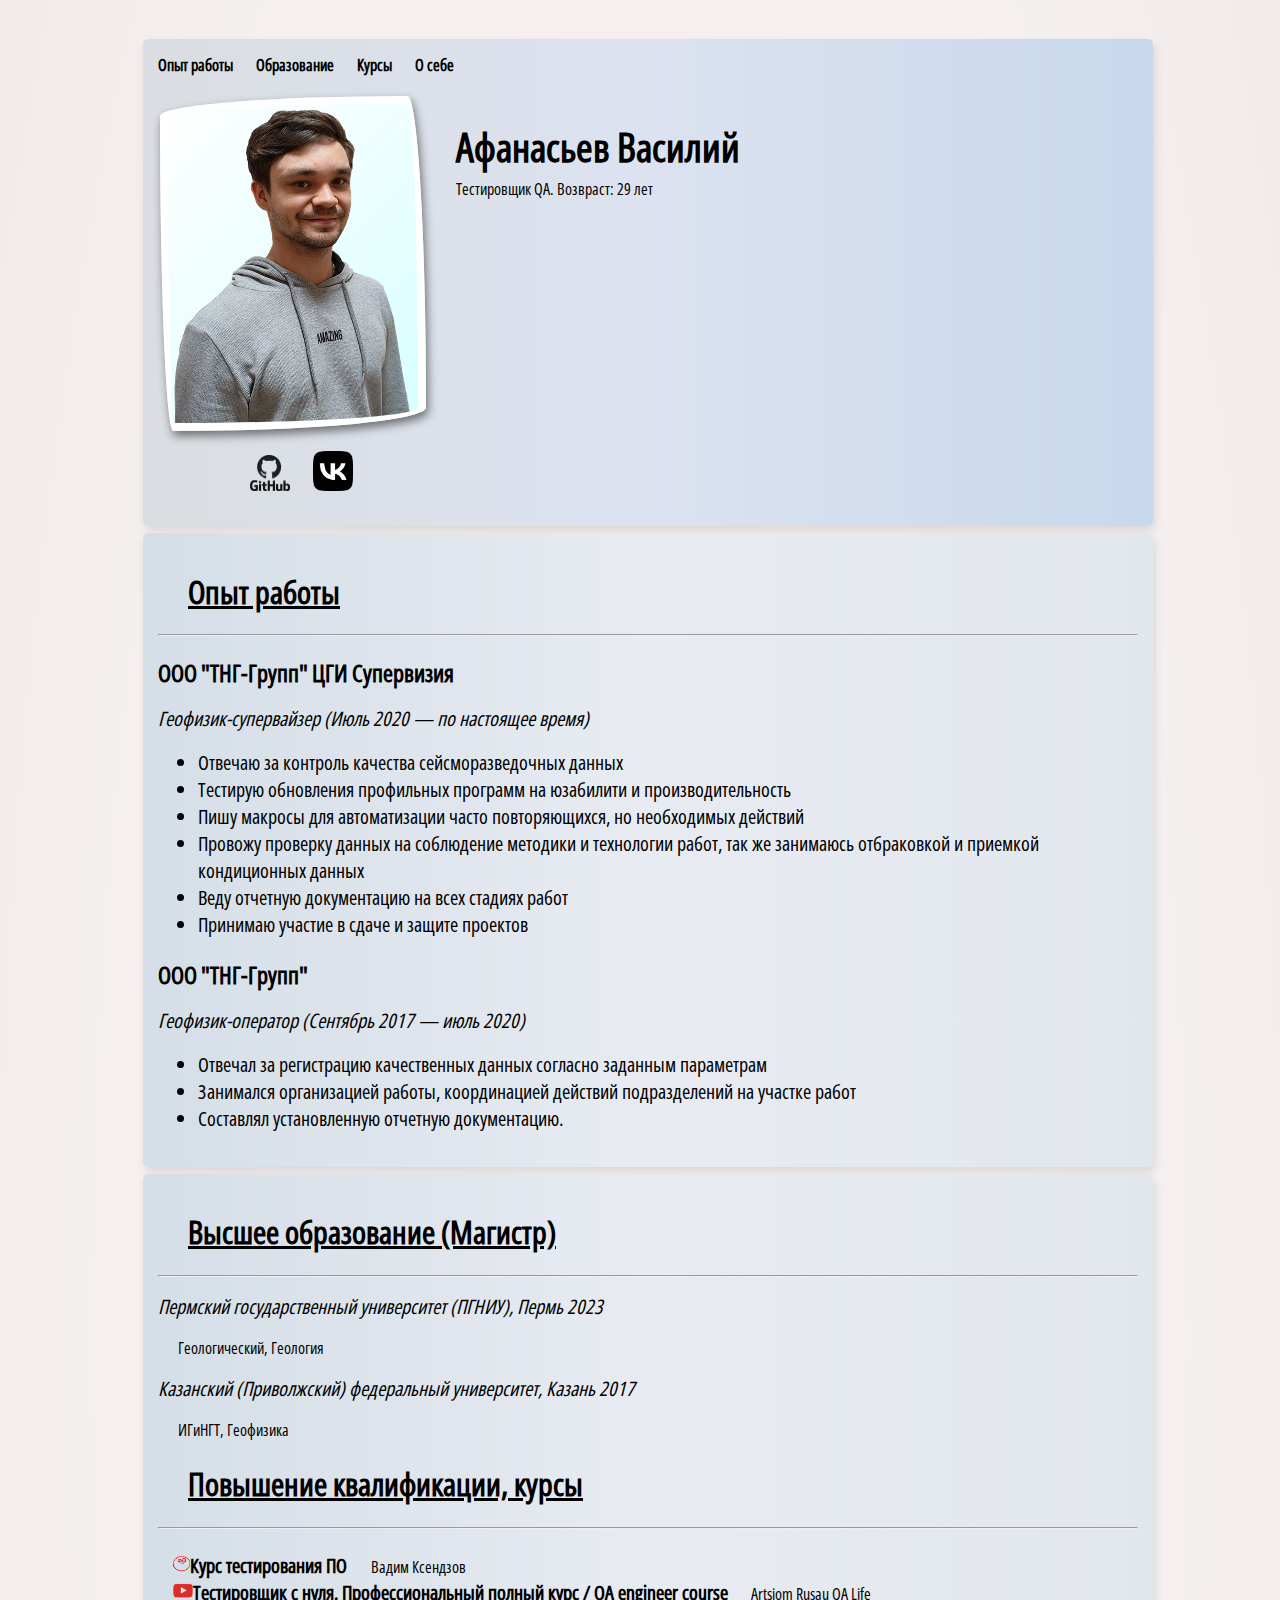
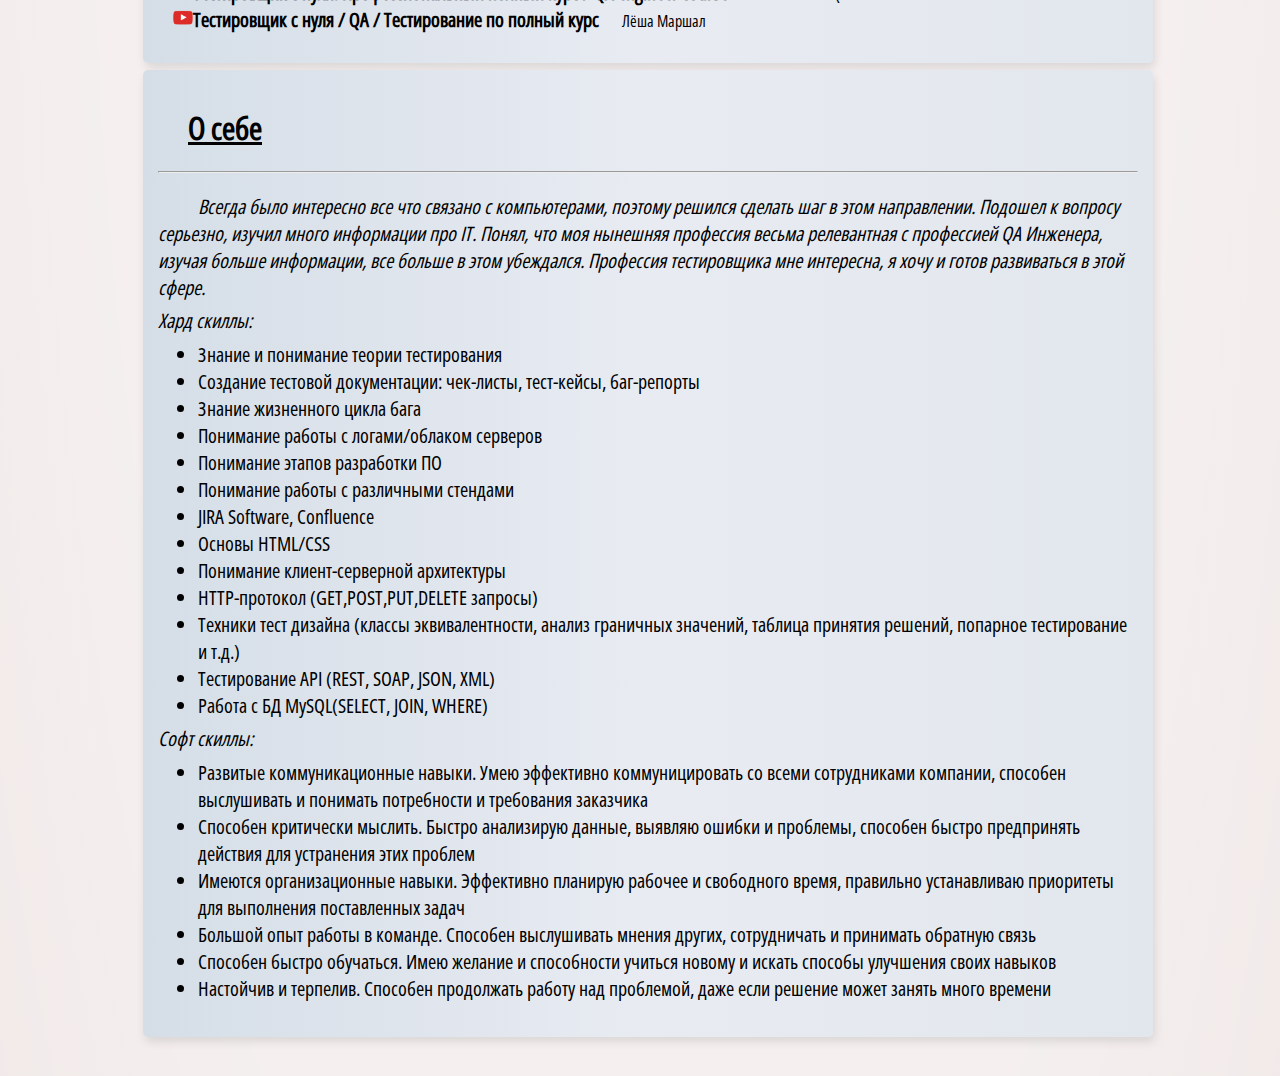
<file: Resume/index.html>
<!DOCTYPE html>
<html lang="ru">
<head>
    <meta charset="UTF-8">
    <meta http-equiv="X-UA-Compatible" content="IE=edge">
    <meta name="viewport" content="width=device-width, initial-scale=1.0">
    <title>Резюме</title>
    <link rel="stylesheet" type="text/css" href="Style.css" />
</head>
<body>
    <div id="app">
        <div class="tm-page-width">
            <header class="header">
                <div class="Navigation">
                    <a style="margin-right: 10px; text-decoration: none; color: inherit; font-weight: bold;" href="#Work_experience" >Опыт работы</a>
                    <a style="margin: 10px; text-decoration: none; color: inherit; font-weight: bold;" href="#Education">Образование</a>
                    <a style="margin: 10px; text-decoration: none; color: inherit; font-weight: bold;" href="#Coursest">Курсы</a>
                    <a style="margin: 10px; text-decoration: none; color: inherit; font-weight: bold;" href="#about_me">О себе</a>                     
                </div>
                <div class="Photo">
                    <img src="image/Photo.png" alt="Photo"/>                           
                    <div class="Name">
                        <h1 style="line-height: 0.2; font-size: 40px"> Афанасьев Василий </h1>
                        <p> Тестировщик QA. Возвраст: 29 лет</p>                         
                    </div>                                  
                </div>
                <div class="social_box">
                    <a href='https://github.com/Vasiliy-Afanasev?tab=repositories' target="_blank"><img src="image/GitHub.png" alt='' width='40' title="GitHub"/></a>
                    <a href='https://vk.com/vasiliy_afanasev' target="_blank"><img src="image/VK.png" alt='' width='40' title="VK"/></a>                       
                </div>
            </header>
            <div class="Work_experience"> 
                <h1 id="Work_experience"> <u> Опыт работы </u></h1>
                <hr>
                <h2 style="font-weight: bold;">  ООО "ТНГ-Групп" ЦГИ Супервизия</h2>
                <p style="font-style: italic; font-size: 20px; line-height: 1;"> Геофизик-супервайзер (Июль 2020 — по настоящее время)</p>
                <ul style=" font-size: 20px;"> 
                    <li> Отвечаю за контроль качества сейсморазведочных данных</li>
                    <li> Тестирую обновления профильных программ на юзабилити и производительность</li>
                    <li> Пишу макросы для автоматизации часто повторяющихся, но необходимых действий</li>
                    <li> Провожу проверку данных на соблюдение методики и технологии работ, так же занимаюсь отбраковкой и приемкой кондиционных данных</li>
                    <li> Веду отчетную документацию на всех стадиях работ</li>
                    <li> Принимаю участие в сдаче и защите проектов</li>
                </ul>
                <h2 style="font-weight: bold;">  ООО "ТНГ-Групп"</h2>
                <p style="font-style: italic; font-size: 20px; line-height: 1;"> Геофизик-оператор (Сентябрь 2017 — июль 2020)</p>
                <ul style=" font-size: 20px;"> 
                    <li> Отвечал за регистрацию качественных данных согласно заданным параметрам</li>
                    <li> Занимался организацией работы, координацией действий подразделений на участке работ</li>
                    <li> Составлял установленную отчетную документацию.</li>
                </ul>                            
            </div>
            <div class="Education">
                <h1 id="Education"> <u>Высшее образование (Магистр)</u></h1>
                <hr>
                <p style="font-style: italic; font-size: 20px; line-height: 1;">Пермский государственный университет (ПГНИУ), Пермь 2023</p>
                <p style="margin: 20px; line-height: 0,2;" >Геологический, Геология</p>
                <p style="font-style: italic; font-size: 20px; line-height: 1;">Казанский (Приволжский) федеральный университет, Казань 2017</p>
                <p style="margin: 20px; line-height: 0,2;">ИГиНГТ, Геофизика</p>
                <h1 id="Coursest"> <u>Повышение квалификации, курсы</u></h1>
                <hr>
                <div class="links">
                    <div class="links1">
                        <a href='https://ksendzov.com/' style="text-decoration: none; color: inherit;" target="_blank"><img src="image/Ksendzov.png" alt='' width='17' title="Ksendzov"/><p style="font-weight: bold; font-size: 20px; ">Курс тестирования ПО </p></a>
                        <p style="margin: 20px; line-height: 0,5;">Вадим Ксендзов</p>
                    </div>
                    <div class="links2">
                        <a href='https://www.youtube.com/playlist?list=PLKbJd47Kcbjs0MsaWIBkrKqb_Gy9uvqdk' style="text-decoration: none; color: inherit;" target="_blank"><img src="image/YouTube.png" alt='' width='20' title="Artsiom Rusau QA Life"/><p style="font-weight: bold; font-size: 20px; ">Тестировщик с нуля. Профессиональный полный курс / QA engineer course</p></a>
                        <p style="margin: 20px; line-height: 0,5;" >Artsiom Rusau QA Life</p>
                    </div>
                    <div class="links3">
                        <a href='https://www.youtube.com/playlist?list=PLZqgWWF4O-zg03RGSZ2GpHLE3BmO8bjKo' style="text-decoration: none; color: inherit;" target="_blank"><img src="image/YouTube.png" alt='' width='20' title="Лёша Маршал"/><p style="font-weight: bold; font-size: 20px; ">Тестировщик с нуля / QA / Тестирование по полный курс</p></a>
                        <p style="margin: 20px; line-height: 0,5;">Лёша Маршал</p>
                    </div>                                    
                </div>
            </div> 
            <div class="about_me">
                <h1 id="about_me"> <u>О себе </u></h1>
                <hr>
                <p style="font-style: italic; text-indent: 40px; font-size: 20px;">Всегда было интересно все что связано с компьютерами, поэтому решился сделать шаг в этом направлении. Подошел к вопросу серьезно, изучил много информации про IT. Понял, что моя нынешняя профессия весьма релевантная с профессией QA Инженера, изучая больше информации, все больше в этом убеждался. Профессия тестировщика мне интересна, я хочу и готов развиваться в этой сфере.</p>
                <p style="font-style: italic; font-size: 20px; line-height: 0;"> Хард скиллы:</p>
                <ul style=" font-size: 20px;"> 
                    <li> Знание и понимание теории тестирования</li>
                    <li> Создание тестовой документации: чек-листы, тест-кейсы, баг-репорты</li>
                    <li> Знание жизненного цикла бага</li>
                    <li> Понимание работы с логами/облаком серверов</li>
                    <li> Понимание этапов разработки ПО</li>
                    <li> Понимание работы с различными стендами</li>
                    <li> JIRA Software, Confluence</li>
                    <li> Основы HTML/CSS</li>
                    <li> Понимание клиент-серверной архитектуры</li>
                    <li> HTTP-протокол (GET,POST,PUT,DELETE запросы)</li>
                    <li> Техники тест дизайна (классы эквивалентности, анализ граничных значений, таблица принятия решений, попарное тестирование и т.д.)</li>
                    <li> Тестирование API (REST, SOAP, JSON, XML)</li>
                    <li> Работа с БД MySQL(SELECT, JOIN, WHERE)</li>
                </ul>
                <p style="font-style: italic; font-size: 20px; line-height: 0;"> Софт скиллы:</p>
                <ul style=" font-size: 20px;"> 
                    <li> Развитые коммуникационные навыки. Умею эффективно коммуницировать со всеми сотрудниками компании, способен выслушивать и понимать потребности и требования заказчика</li>
                    <li> Способен критически мыслить. Быстро анализирую данные, выявляю ошибки и проблемы, способен быстро предпринять действия для устранения этих проблем</li>
                    <li> Имеются организационные навыки. Эффективно планирую рабочее и свободного время, правильно устанавливаю приоритеты для выполнения поставленных задач</li>
                    <li> Большой опыт работы в команде. Способен выслушивать мнения других, сотрудничать и принимать обратную связь</li>
                    <li> Способен быстро обучаться. Имею желание и способности учиться новому и искать способы улучшения своих навыков</li>
                    <li> Настойчив и терпелив. Способен продолжать работу над проблемой, даже если решение может занять много времени</li>                    
                </ul>
                </div>
        </div>
    </div>
</body>
</html>
</file>
<file: Resume/Style.css>
@font-face {
    font-family: opensans;
    font-weight: normal;
    font-size: normal;
    src:url("font/static/OpenSans_Condensed-Regular.ttf")
}

body {
    font-family: "opensans", Arial, Helvetica, sans-serif;
    width: 100%;
    font-size: 16px;
    background-image: radial-gradient(73% 147%, #EADFDF 59%, #ECE2DF 100%), radial-gradient(91% 146%, rgba(255,255,255,0.50) 47%, rgba(0,0,0,0.50) 100%);
    background-blend-mode: screen;

}

#app {
    display: block;
    align-items: center;
}

.header {
    box-shadow: 2px 5px 10px rgba(0, 0, 0, 0.1);
    margin: 7px;
    padding: 15px;
    border-radius: 5px;
    background-image: linear-gradient(to right, #dadee2 0%, #dce2f0 50%, #c8d8ec 100%);
}

.Navigation {
    display: inline-block;
    text-align: justify;
    max-width: 600px;
}

.Photo {
    display: flex;
    max-width: 600px;
    flex-wrap: wrap;
    justify-content: center;   
}

.Name {
    display: inline-block;
    margin-top: 40px;    
}

.Photo img {
    max-width: 250px;
    margin-top: 20px;
    background-image: linear-gradient(-225deg, #FFFEFF 0%, #D7FFFE 100%);
    border-radius: 93% 7% 95% 5% / 6% 93% 7% 94% ;
    box-shadow: 2px 5px 10px rgba(0, 0, 0, 0.5);
    border: 8px solid #fff;
}

.social_box {
    width: 266px;
    height: auto;
    display: inline-block;
    margin-left: 10px;
    font-weight: 100;
    margin-right: 10px;
    margin-top: 20px;
    margin-bottom: 15px;
    text-align: center;
}

.social_box a {
    margin: 10px;
}
   
.Photo p {
    display: block;
    width: 300px;
    margin-left: 30px;
}

.Work_experience {
    box-shadow: 2px 5px 10px rgba(0, 0, 0, 0.1);
    margin: 7px;
    padding: 15px;
    border-radius: 5px;
    background-image: linear-gradient(to right, #D5DEE7 0%, #E8EBF2 50%, #E2E7ED 100%);
}

.Education {
    box-shadow: 2px 5px 10px rgba(0, 0, 0, 0.1);
    margin: 7px;
    padding: 15px;
    border-radius: 5px;
    background-image: linear-gradient(to right, #D5DEE7 0%, #E8EBF2 50%, #E2E7ED 100%);
}

.links {
    padding: 15px;
}

.links1 p  {
    max-width: 1000px;
    height: auto;
    display: inline;    
}

.links2 p {
    max-width: 1000px;
    height: auto;
    display: inline;   
}

.links3 p {
    max-width: 1000px;
    height: auto;
    display: inline;   
}

.about_me {
    box-shadow: 2px 5px 10px rgba(0, 0, 0, 0.1);
    margin: 7px;
    padding: 15px;
    border-radius: 5px;
    background-image: linear-gradient(to right, #D5DEE7 0%, #E8EBF2 50%, #E2E7ED 100%);
}

.tm-page-width {
    display: block;
    margin: 0 auto;
    padding: 24px;
    max-width: 1024px;
    min-width: 350px; 

}

h1 {
    margin-left: 30px;
}
</file>
